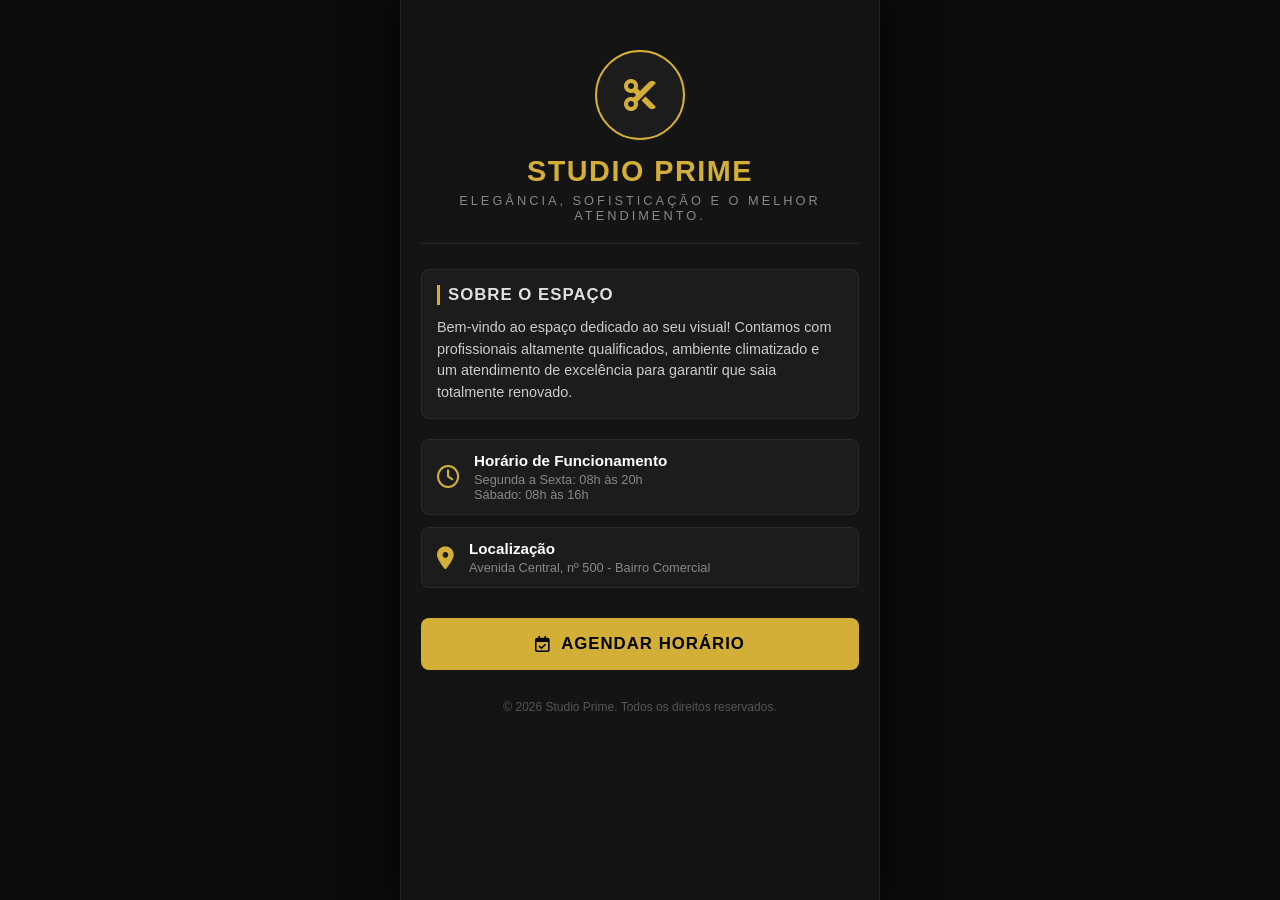
<file: index.html>
<!DOCTYPE html>
<html lang="pt-PT">
<head>
    <meta charset="UTF-8">
    <meta name="viewport" content="width=device-width, initial-scale=1.0">
    <title>Studio Prime | Bem-vindo</title>
    <link rel="stylesheet" href="style.css">
    <link rel="stylesheet" href="https://cdnjs.cloudflare.com/ajax/libs/font-awesome/6.5.1/css/all.min.css">
</head>
<body>

    <div class="app-container landing-container">
        
        <header class="landing-header">
            <div class="brand-logo-container">
                <i class="fa-solid fa-scissors" style="font-size: 2rem; color: #D4AF37;"></i>
            </div>
            <h1>Studio Prime</h1>
            <p class="tagline">Elegância, sofisticação e o melhor atendimento.</p>
        </header>

        <section class="section about-section">
            <h2>Sobre o Espaço</h2>
            <p>
                Bem-vindo ao espaço dedicado ao seu visual! Contamos com profissionais altamente qualificados, ambiente climatizado e um atendimento de excelência para garantir que saia totalmente renovado.
            </p>
        </section>

        <section class="section info-section">
            <div class="info-card">
                <i class="fa-regular fa-clock"></i>
                <div>
                    <h3>Horário de Funcionamento</h3>
                    <p>Segunda a Sexta: 08h às 20h<br>Sábado: 08h às 16h</p>
                </div>
            </div>
            <div class="info-card">
                <i class="fa-solid fa-location-dot"></i>
                <div>
                    <h3>Localização</h3>
                    <p>Avenida Central, nº 500 - Bairro Comercial</p>
                </div>
            </div>
        </section>

        <div class="landing-action">
            <a href="agendar.html" class="btn-primary-action">
                <i class="fa-regular fa-calendar-check"></i> Agendar Horário
            </a>
        </div>

        <footer class="landing-footer">
            <p>&copy; 2026 Studio Prime. Todos os direitos reservados.</p>
        </footer>

    </div>

</body>
</html>
</file>
<file: style.css>
* {
    margin: 0;
    padding: 0;
    box-sizing: border-box;
    font-family: 'Segoe UI', Tahoma, Geneva, Verdana, sans-serif;
}

body {
    background-color: #0B0B0B;
    color: #FFFFFF;
    display: flex;
    justify-content: center;
    min-height: 100vh;
}

.app-container {
    width: 100%;
    max-width: 480px;
    background-color: #141414;
    padding: 20px;
    padding-bottom: 90px;
    box-shadow: 0 0 40px rgba(0, 0, 0, 0.8);
    border-left: 1px solid #222222;
    border-right: 1px solid #222222;
}

/* Cabeçalho Sofisticado com Dourado */
.barber-header {
    border-bottom: 1px solid #2A2A2A;
    padding-bottom: 18px;
    margin-bottom: 25px;
    text-align: center;
}

.brand-info {
    display: flex;
    flex-direction: column;
    align-items: center;
    gap: 8px;
}

.brand-info h1 {
    font-size: 1.6rem;
    letter-spacing: 2px;
    color: #D4AF37; /* Dourado */
    text-transform: uppercase;
    font-weight: 700;
}

.brand-info p {
    font-size: 0.75rem;
    color: #888888;
    letter-spacing: 3px;
    text-transform: uppercase;
    font-weight: 500;
}

.section {
    margin-bottom: 25px;
}

.section h2 {
    font-size: 1.05rem;
    margin-bottom: 12px;
    color: #E0E0E0;
    text-transform: uppercase;
    letter-spacing: 1px;
    border-left: 3px solid #D4AF37;
    padding-left: 8px;
}

/* Cards de Profissionais */
.barbers-grid {
    display: grid;
    grid-template-columns: 1fr 1fr;
    gap: 12px;
}

.barber-card {
    background: #1C1C1C;
    border: 1px solid #2A2A2A;
    border-radius: 8px;
    padding: 15px;
    text-align: center;
    cursor: pointer;
    transition: 0.2s;
}

.barber-card.active {
    border-color: #D4AF37;
    background: #24221A;
}

.barber-avatar {
    font-size: 1.5rem;
    color: #D4AF37;
    margin-bottom: 8px;
}

.barber-card h3 {
    font-size: 1rem;
    color: #FFF;
    font-weight: 600;
}

/* Cards de Serviços */
.services-grid {
    display: flex;
    flex-direction: column;
    gap: 10px;
    max-height: 360px;
    overflow-y: auto;
    padding-right: 4px;
}

.services-grid::-webkit-scrollbar {
    width: 5px;
}

.services-grid::-webkit-scrollbar-track {
    background: #141414;
}

.services-grid::-webkit-scrollbar-thumb {
    background: #333333;
    border-radius: 4px;
}

.services-grid::-webkit-scrollbar-thumb:hover {
    background: #D4AF37;
}

.service-card {
    background: #1C1C1C;
    border: 1px solid #2A2A2A;
    border-radius: 8px;
    padding: 14px 15px;
    display: flex;
    justify-content: space-between;
    align-items: center;
    cursor: pointer;
    transition: 0.2s;
}

.service-card.active {
    border-color: #D4AF37;
    background: #24221A;
}

.service-info h3 {
    font-size: 0.95rem;
    margin-bottom: 3px;
    color: #FFFFFF;
    display: flex;
    align-items: center;
    gap: 8px;
}

.service-info span {
    font-size: 0.78rem;
    color: #888888;
}

.price {
    font-weight: bold;
    color: #25D366; /* Verde Dinheiro/Destaque */
    font-size: 0.95rem;
    background: #121212;
    padding: 4px 8px;
    border-radius: 4px;
    border: 1px solid #2A2A2A;
}

/* Inputs */
.datetime-inputs, .client-inputs {
    display: flex;
    flex-direction: column;
    gap: 12px;
}

.input-group {
    display: flex;
    flex-direction: column;
    gap: 5px;
}

.input-group label {
    font-size: 0.85rem;
    color: #AAAAAA;
}

input, select {
    width: 100%;
    padding: 12px;
    background: #1C1C1C;
    border: 1px solid #2A2A2A;
    border-radius: 8px;
    color: white;
    font-size: 1rem;
    outline: none;
}

input:focus, select:focus {
    border-color: #D4AF37;
}

/* Rodapé Fixo com Botão */
.footer-action {
    position: fixed;
    bottom: 0;
    left: 50%;
    transform: translateX(-50%);
    width: 100%;
    max-width: 480px;
    padding: 15px 20px;
    background: #141414;
    border-top: 1px solid #2A2A2A;
}

.btn-whatsapp {
    width: 100%;
    padding: 15px;
    background-color: #25D366;
    color: #000000;
    border: none;
    border-radius: 8px;
    font-size: 1.05rem;
    font-weight: bold;
    cursor: pointer;
    display: flex;
    justify-content: center;
    align-items: center;
    gap: 10px;
    transition: 0.2s;
    text-transform: uppercase;
    letter-spacing: 0.5px;
}

.btn-whatsapp:hover {
    background-color: #20ba5a;
}

/* Landing Page Específicos */
.landing-container {
    text-align: center;
    padding-bottom: 40px;
}

.landing-header {
    padding: 30px 0 20px 0;
    border-bottom: 1px solid #2A2A2A;
    margin-bottom: 25px;
}

.brand-logo-container {
    width: 90px;
    height: 90px;
    background: #1C1C1C;
    border: 2px solid #D4AF37;
    border-radius: 50%;
    display: flex;
    align-items: center;
    justify-content: center;
    margin: 0 auto 15px auto;
    overflow: hidden;
}

.landing-header h1 {
    font-size: 1.8rem;
    color: #D4AF37;
    margin-bottom: 5px;
    letter-spacing: 1.5px;
    text-transform: uppercase;
}

.tagline {
    font-size: 0.8rem;
    color: #888888;
    text-transform: uppercase;
    letter-spacing: 3px;
}

.about-section {
    text-align: left;
    background: #1C1C1C;
    padding: 15px;
    border-radius: 8px;
    margin-bottom: 20px;
    border: 1px solid #2A2A2A;
}

.about-section p {
    font-size: 0.9rem;
    color: #CCCCCC;
    line-height: 1.5;
}

.info-section {
    display: flex;
    flex-direction: column;
    gap: 12px;
    margin-bottom: 30px;
}

.info-card {
    background: #1C1C1C;
    padding: 12px 15px;
    border-radius: 8px;
    display: flex;
    align-items: center;
    gap: 15px;
    text-align: left;
    border: 1px solid #2A2A2A;
}

.info-card i {
    font-size: 1.4rem;
    color: #D4AF37;
}

.info-card h3 {
    font-size: 0.95rem;
    color: #FFF;
    margin-bottom: 3px;
}

.info-card p {
    font-size: 0.8rem;
    color: #888888;
}

.btn-primary-action {
    display: flex;
    justify-content: center;
    align-items: center;
    gap: 10px;
    width: 100%;
    padding: 16px;
    background-color: #D4AF37;
    color: #000000;
    text-decoration: none;
    border-radius: 8px;
    font-size: 1.05rem;
    font-weight: bold;
    text-transform: uppercase;
    letter-spacing: 1px;
    transition: 0.2s;
}

.btn-primary-action:hover {
    background-color: #c19e31;
}

.landing-footer {
    margin-top: 30px;
    font-size: 0.75rem;
    color: #555555;
}
</file>
